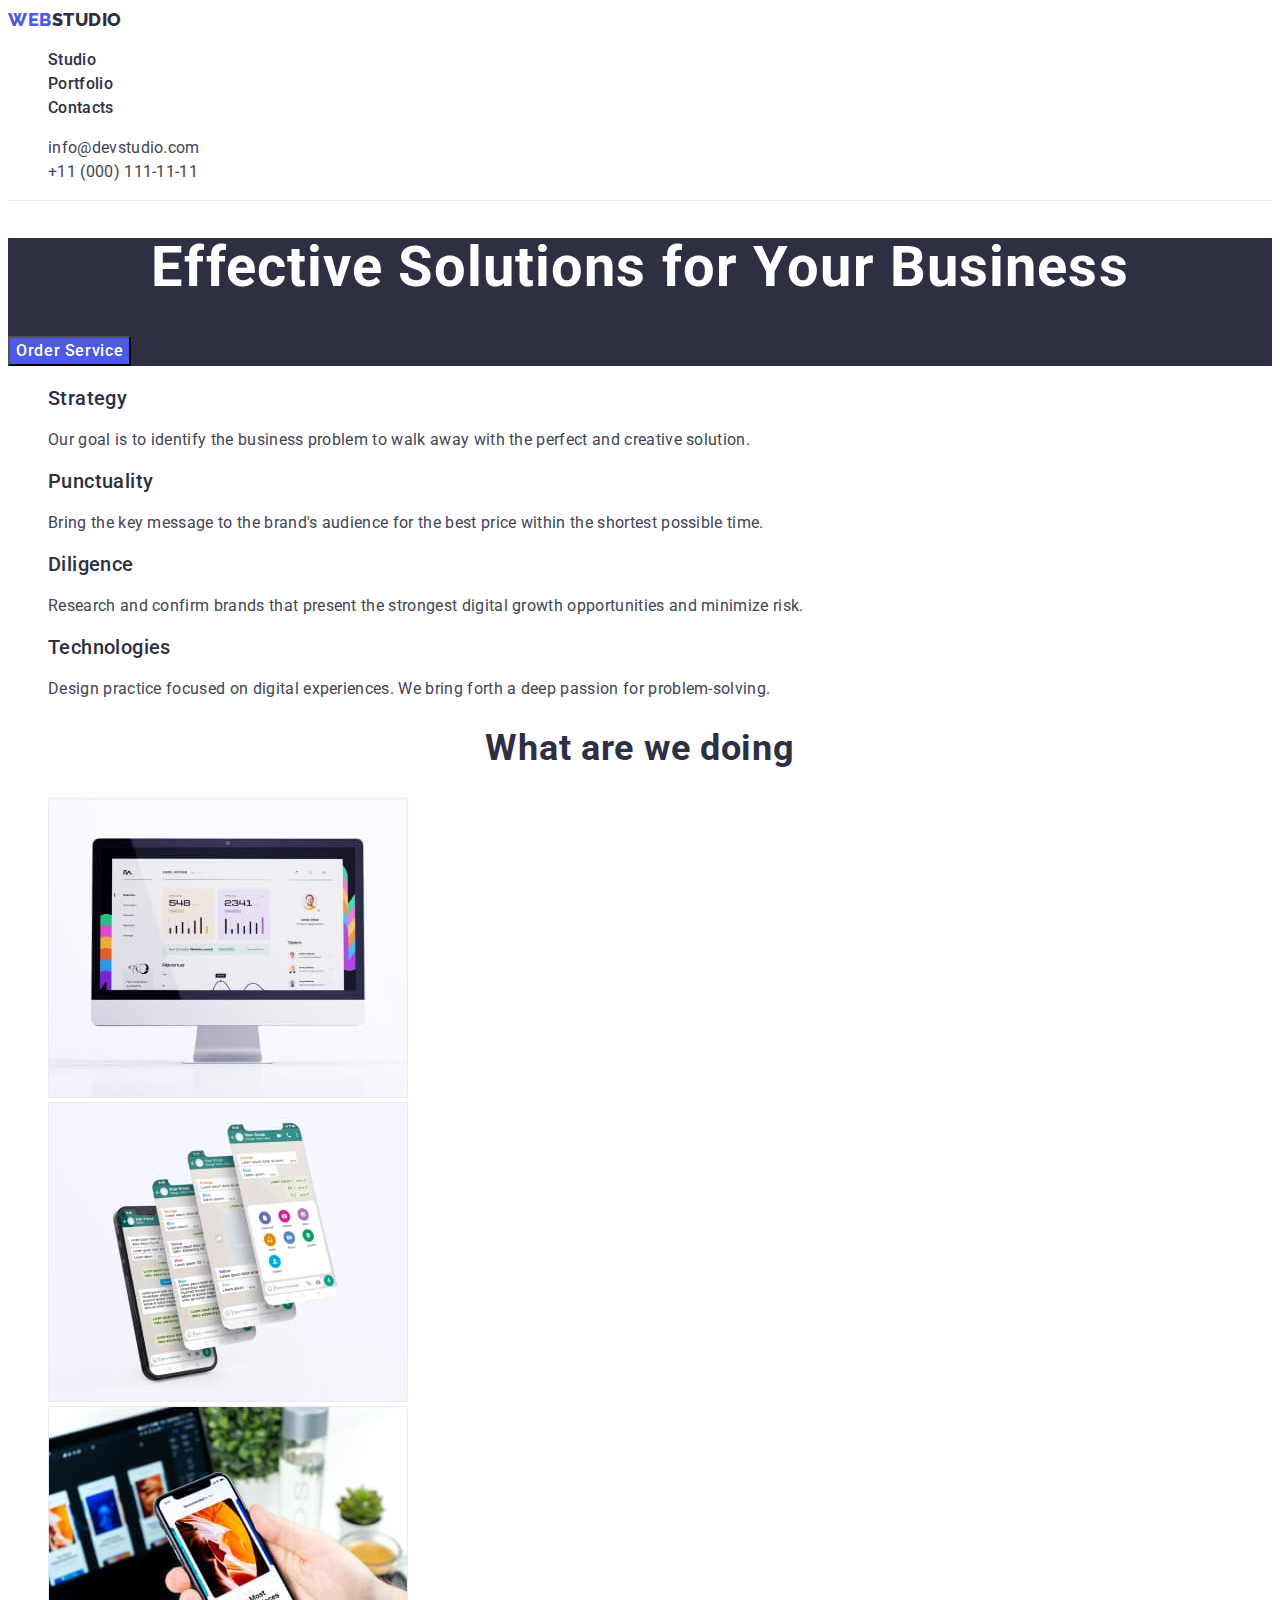
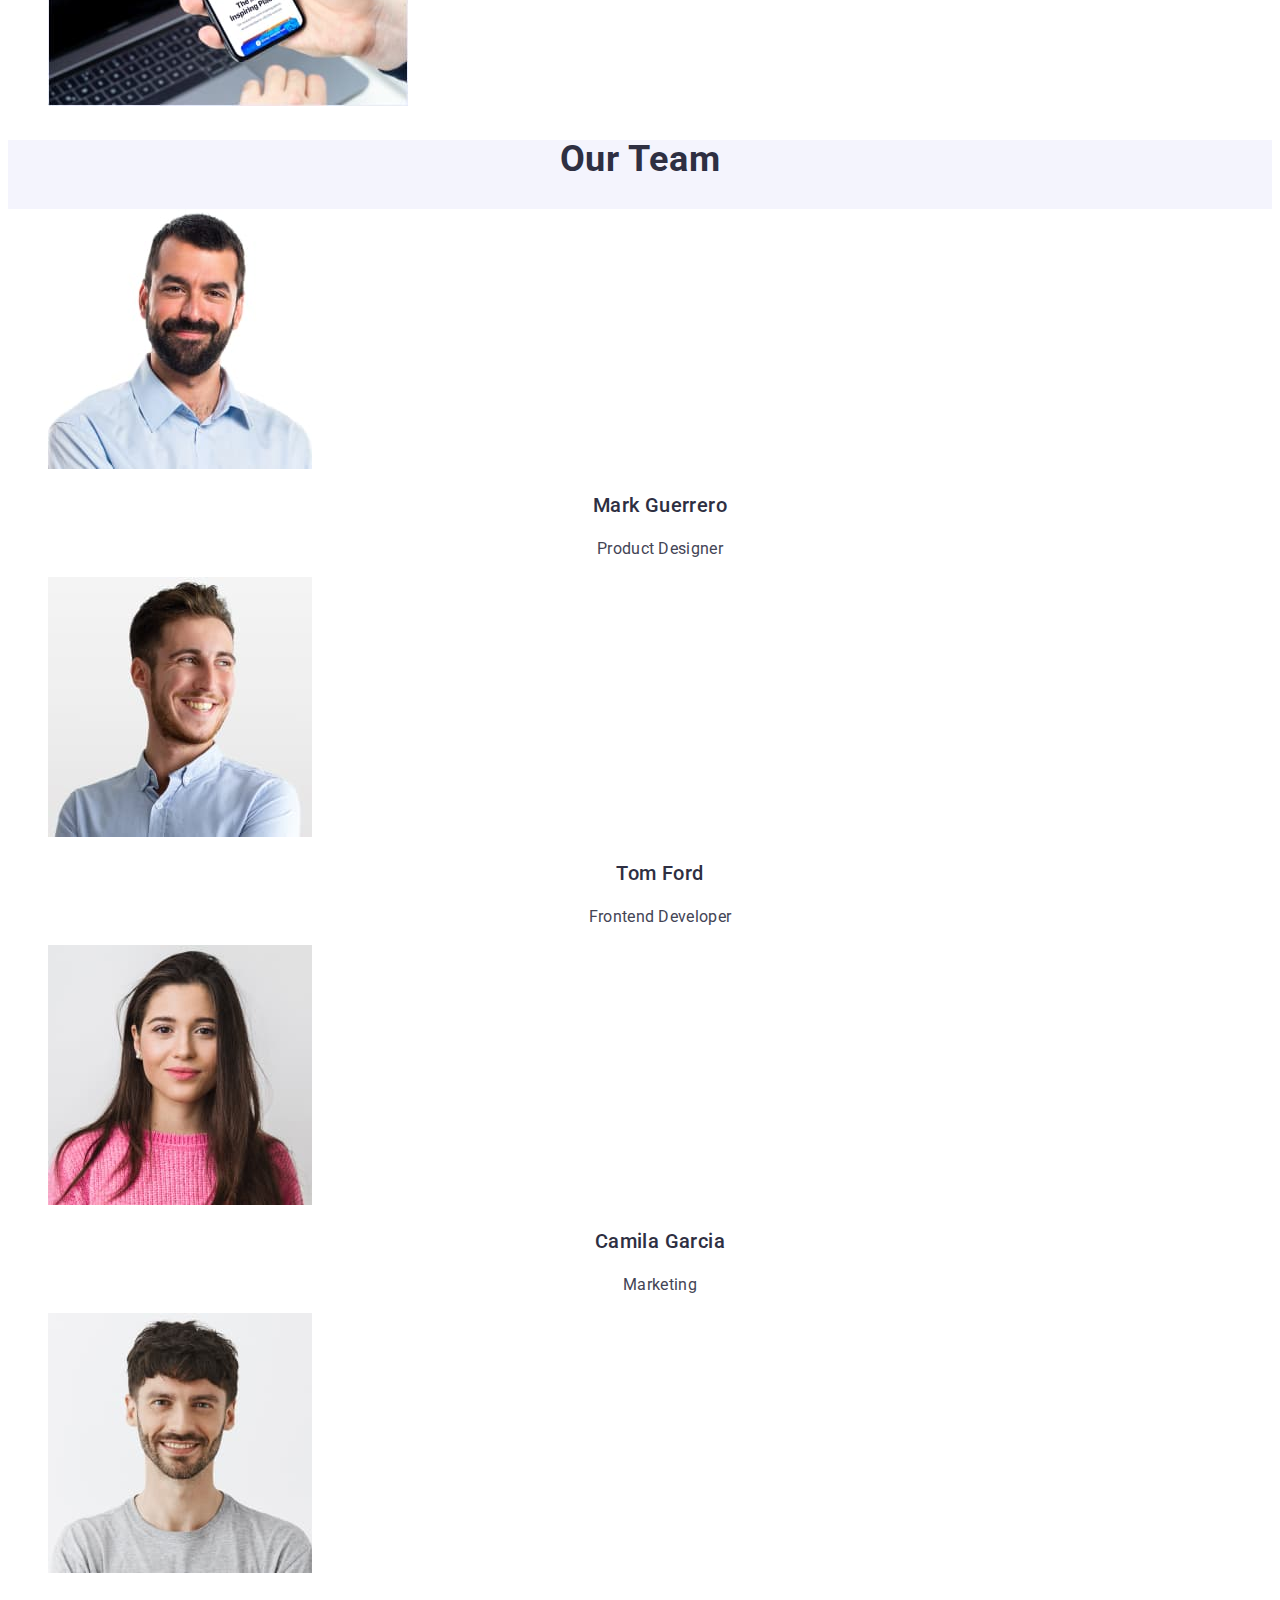
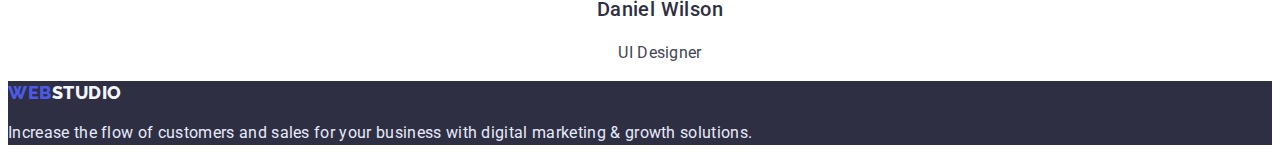
<file: index.html>
<!DOCTYPE html>
<html lang="en">
<head>
    <meta charset="UTF-8">
    <meta http-equiv="X-UA-Compatible" content="IE=edge">
    <meta name="viewport" content="width=device-width, initial-scale=1.0">
    <title>WebStudio</title>
    <link rel="preconnect" href="https://fonts.googleapis.com">
<link rel="preconnect" href="https://fonts.gstatic.com" crossorigin>
<link href="https://fonts.googleapis.com/css2?family=Raleway:wght@800&family=Roboto:wght@400;500;700;900&display=swap" rel="stylesheet">
    <link rel="stylesheet" href="css/styles.css">
</head>
<body>
    <!-- header -->
   <header class="header">
    <nav class="nav">
<a class="logo-link-light-theme" href="WebStudio"><span class="accent">Web</span><span class="style">Studio</span></a>
<ul class="list-link">
    <li><a class="list-link-item" href="Studio"> Studio</a></li>

    <li><a class="list-link-item" href="./portfolio.html"> Portfolio</a></li>

    <li><a class="list-link-item" href="Contacts"> Contacts</a></li>
</ul>
    </nav>
    <ul class="list-contacts">
       <li><a class="list-contacts-mail" href="mailto:info@devstudio.com"> info@devstudio.com</a></li>
       <li><a class="list-contacts-phone-number" href="tel:+11(000)1111111"> +11 (000) 111-11-11</a></li>
    </ul> 
</header>
<main>
    <!-- section hero -->
<section class="hero">
    <h1 class="main-title">Effective Solutions for Your Business</h1>
    <button class="modal-button" type="button">Order Service</button>
</section>
<section class="skills"><h2 class="visually-hidden">skills</h2>
    <ul class="menu-skills">
        <li class="menu-skills-item">
            <h3 class="menu-skills-suptitle">Strategy</h3>
        <p class="skill-description">Our goal is to identify the business
            problem to walk away with the perfect and creative solution. </p></li>
        <li class="menu-skills-item">
            <h3 class="menu-skills-suptitle">Punctuality</h3>
        <p class="skill-description">Bring the key message to the brand's audience for the best price within the shortest possible time.</p></li> 
        <li class="menu-skills-item">
            <h3 class="menu-skills-suptitle">Diligence</h3>
        <p class="skill-description">Research and confirm brands that present the strongest digital growth opportunities and minimize risk.</p></li>
        <li class="menu-skils-item">
            <h3 class="menu-skills-suptitle">Technologies</h3>
        <p class="skill-description">Design practice focused on digital experiences. We bring forth a deep passion for problem-solving.</p></li> 
    </ul>
</section>
<section class="photos-work">
    <h2 class="photos-work-title">What are we doing</h2>
    <ul class="list-photo-work"> 
       <li class="illustration"><img src="./images/image1.jpg" alt="image1" width="360" height="300">
    </li> 
       <li class="illustraition"><img src="./images/image2.jpg" alt="image2" width="360" height="300">
    </li>
       <li class="illustraition"><img src="./images/image3.jpg" alt="image3" width="360" height="300">
    </li>
    </ul>
    </section>
<section class="team-card">
    <h2 class="team-card-title">Our Team</h2>
    <ul class="list-team-card">
        <li class="personal-photo"><img src="./images/portrait1.jpg" alt="foto portrait" width="264">
            <h3 class="name">Mark Guerrero</h3>
            <p class="profession-name">Product Designer</p></li>
        <li class="personal-photo"></li><img src="./images/portrait2.jpg" alt="foto portrait" width="264">
            <h3 class="name">Tom Ford</h3>
            <p class="profession-name">Frontend Developer</p></li>
        <li class="personal-photo"></li><img src="./images/portrait3.jpg" alt="foto portrait" width="264">
            <h3 class="name">Camila Garcia</h3>
            <p class="profession-name">Marketing</p></li>
        <li class="personal-photo"></li><img src="./images/portrait4.jpg" alt="foto portrait" width="264">
            <h3 class="name">Daniel Wilson</h3>
            <p class="profession-name">UI Designer</p></li>
    </ul>  
</section>
</main> 
   <footer class="footer">
    <a class="logo-link-dark-theme" href="WebStudio"><span class="accent">Web</span><span class="style">Studio</span></a>
    <p class="footer-text">Increase the flow of customers and sales for your business with digital marketing & growth solutions.</p>
</footer>
</body>
</html>
</file>
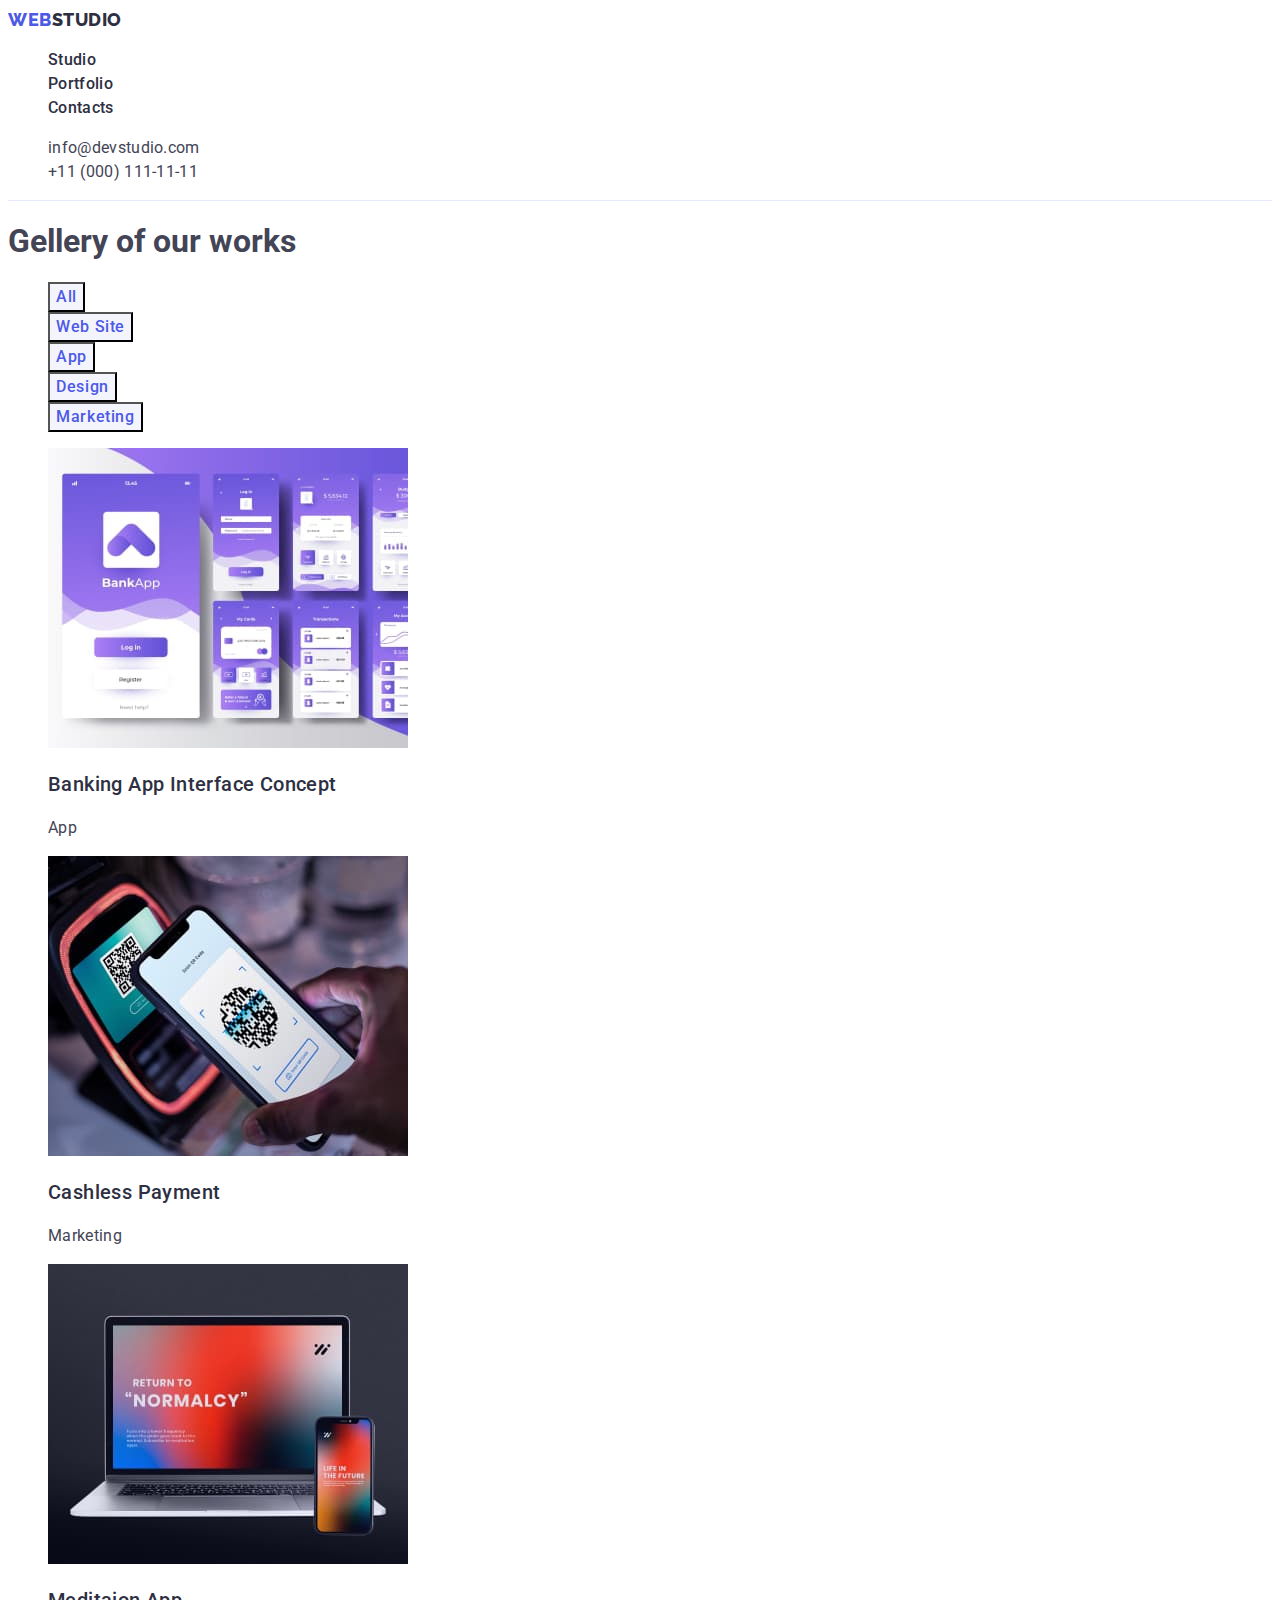
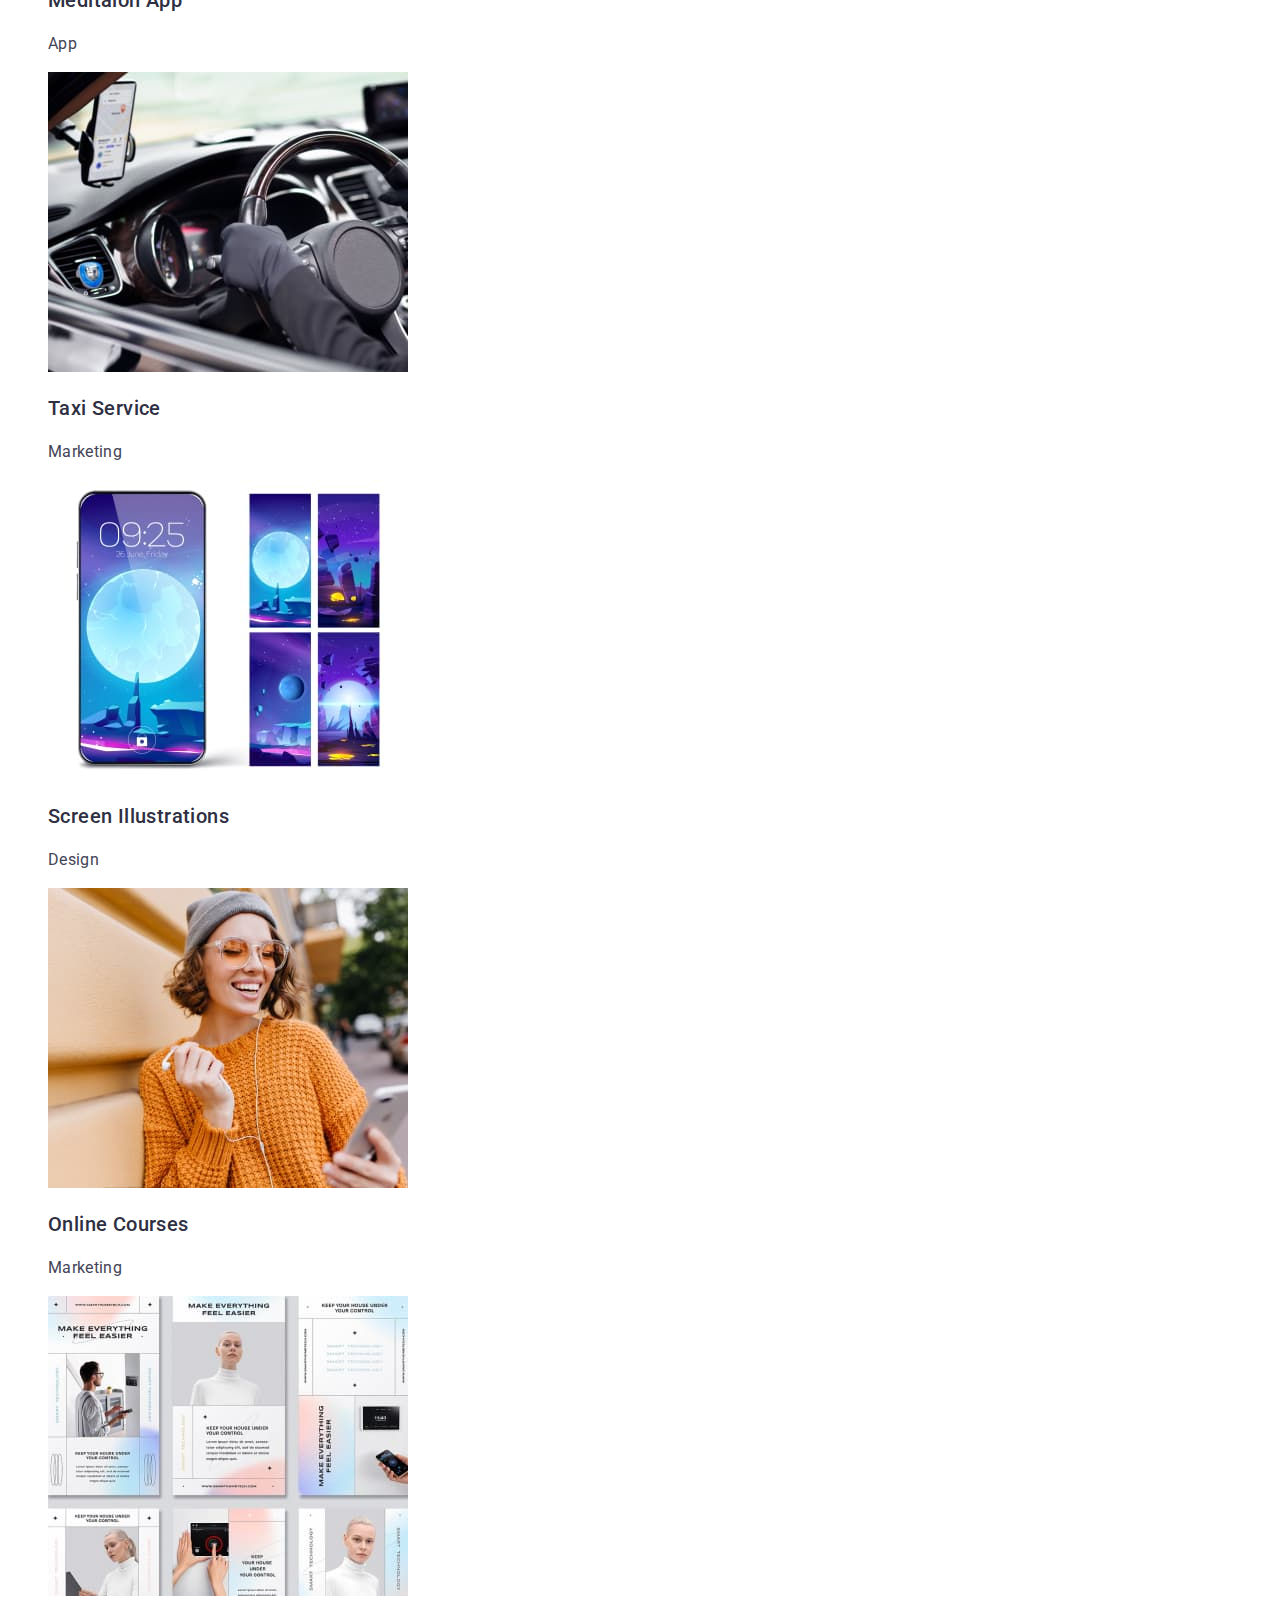
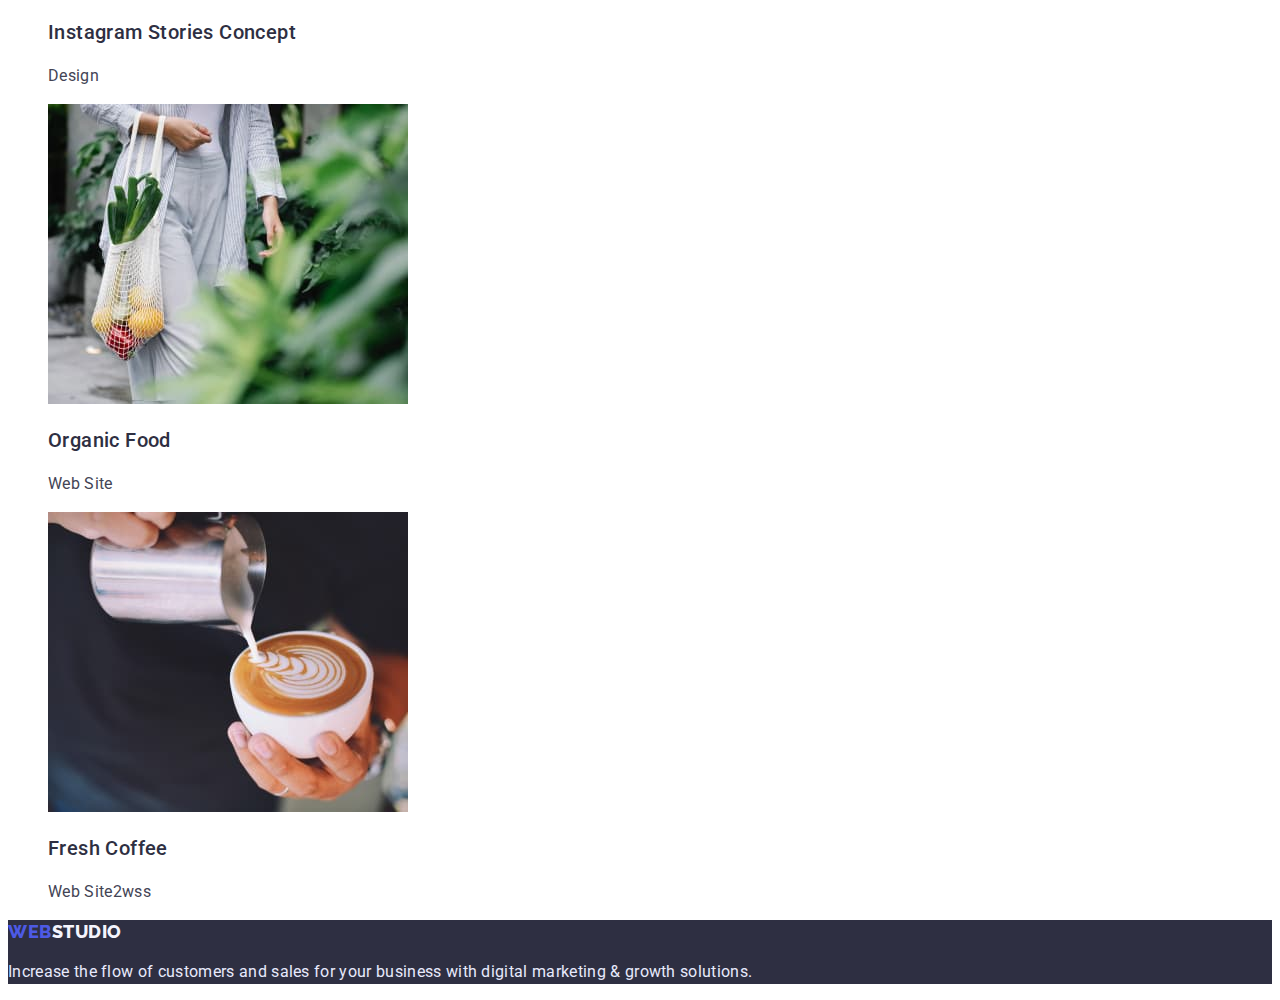
<file: portfolio.html>
<!DOCTYPE html>
<html lang="en">
<head>
    <meta charset="UTF-8">
    <meta http-equiv="X-UA-Compatible" content="IE=edge">
    <meta name="viewport" content="width=device-width, initial-scale=1.0">
    <title>WebStudio</title>
    <link rel="preconnect" href="https://fonts.googleapis.com">
<link rel="preconnect" href="https://fonts.gstatic.com" crossorigin>
<link href="https://fonts.googleapis.com/css2?family=Raleway:wght@800&family=Roboto:wght@400;500;700;900&display=swap" rel="stylesheet">
    <link rel="stylesheet" href="css/styles.css">
</head>
<body>
    <!-- header -->
  <header class="header">
    <nav class="nav">
<a class="logo-link-light-theme" href="WebStudio"><span class="accent">Web</span><span class="style">Studio</span></a>
<ul class="list-link">
    <li><a class="list-link-item" href="Studio"> Studio</a></li>

    <li><a class="list-link-item" href="./portfolio.html"> Portfolio</a></li>
   
    <li><a class="list-link-item" href="Contacts"> Contacts</a></li>
</ul>
    </nav>
    <ul class="list-contacts">
       <li><a class="list-contacts-mail" href="mailto:info@devstudio.com"> info@devstudio.com</a></li>
       <li><a class="list-contacts-phone-number" href="tel:+11(000)1111111"> +11 (000) 111-11-11</a></li>
    </ul> 
    <!--  -->
</header>
<main> 
    <section class="gellery">
        <h1 class="gellery-title">Gellery of our works</h1>
        <ul class="list-button">
            <li><button class="button" type="button">All</span></button></li>
            <li><button class="button" type="button">Web Site</span></button></li>
            <li><button class="button" type="button">App</span></button></li>
            <li><button class="button" type="button">Design</span></button></li>
            <li><button class="button" type="button">Marketing</span></button></li>
        </ul>
        <!----About projects, images and description-->
        <ul class="list-projects">
            <li class="project-card"><a><img src="./Gellery/img1.jpg" alt="img1" width="360" height="300">
            <h3 class="list-projects-title">Banking App Interface Concept</h3>
            <p class="text">
                App 
            </p></a></li>
            <li class="project-card"><a><img src="./Gellery/img2.jpg" alt="img2" width="360" height="300">
            <h3 class="list-projects-title">Cashless Payment</h3>
            <p class="text">
                Marketing
            </p></a></li>
            <li class="project-card"><a><img src="./Gellery/img3.jpg" alt="img3" width="360" height="300">
            <h3 class="list-projects-title">Meditaion App</h3>
            <p class="text">
                App 
            </p></a></li>
            <li class="project-card"><a><img src="./Gellery/img4.jpg" alt="img4" width="360" height="300">
            <h3 class="list-projects-title">Taxi Service</h3>
            <p class="text">
                Marketing
            </p></a></li>
            <li class="project-card"><a><img src="./Gellery/img5.jpg" alt="img5" width="360" height="300">
            <h3 class="list-projects-title">Screen Illustrations</h3>
            <p class="text">
                Design
            </p></a></li>
            <li class="project-card"><a><img src="./Gellery/img6.jpg" alt="img6" width="360" height="300">
            <h3 class="list-projects-title">Online Courses</h3>
            <p class="text">
                Marketing
            </p></a></li>
            <li class="project-card"><a><img src="./Gellery/img7.jpg" alt="img7" width="360" height="300">
            <h3 class="list-projects-title">Instagram Stories Concept</h3>
            <p class="text">
                Design
            </p></a></li>
            <li class="project-card"><a><img src="./Gellery/img8.jpg" alt="img8" width="360" height="300">
            <h3 class="list-projects-title">Organic Food</h3>
            <p class="text">
                Web Site
            </p></a></li>
            <li class="project-card"><a><img src="./Gellery/img9.jpg" alt="img9" width="360" height="300">
            <h3 class="list-projects-title">Fresh Coffee</h3>
            <p class="text">
                Web Site2wss
            </p></a></li>
        </ul>
    </section>
  
</main>
<footer class="footer">
    <a class="logo-link-dark-theme" href="WebStudio"><span class="accent">Web</span><span class="style">Studio</span></a>
 <p class="footer-text">Increase the flow of customers and sales for your business with digital marketing & growth solutions.</p>
</footer>
</body>
</html>
</file>
<file: css/styles.css>
/* основні кольори тексту ,фону,виділення */
:root {
    --primary-color-text: #434455;
    --secondary-color-text: #2E2F42;
    --normal-color: #4D5AE5;
    --active-color:#404BBF;
}
/* основні властивості тексту */
body {
    font-family: 'Roboto',sans-serif;
   color: var(--primary-color-text);
   background-color: #FFFFFF;
}
/*------ header--------- */
.header {
/* CORNFLOWER */
border-bottom: 1px solid #E7E9FC;
}
/* navigation */
/* LOGO */
 .logo-link-light-theme{
    text-decoration: none;
}
.logo-link-light-theme {
    font-family: 'Raleway', sans-serif;
font-weight: 800;
font-size: 18px;
line-height: 1.33;
/* identical to box height, or 133% */
letter-spacing: 0.03em;
    color: var(--normal-color);
    text-transform: uppercase;
}
 .style{
    color: var(--secondary-color-text);
}
.list-link{
    list-style: none;
} 
.list-link .list-link-item{
    font-weight: 500;
font-size: 16px;
line-height: 1.5;
/* identical to box height, or 150% */
letter-spacing: 0.02em;
color: var(--secondary-color-text)
}
.list-link-item:hover,
.list-link-item:focus{
    color: var( --active-color);
}
.list-link-item{   
text-decoration: none;
}

.list-contacts{
    list-style: none;
}
.list-contacts :hover{
    color: var( --active-color);
}

.list-contacts :focus{
    color: var( --active-color);
}
.list-contacts-mail {
    text-decoration: none;   
font-size: 16px;
line-height: 1.5;
/* identical to box height, or 150% */
 letter-spacing: 0.02em;
color: var(--primary-color-text);
}
.list-contacts-phone-number {
    text-decoration: none;
font-size: 16px;
line-height: 1.5;
/* identical to box height, or 150% */
 letter-spacing: 0.02em;
color: var(--primary-color-text);
}

/* -------section hero-------- */
.hero {
    background-color: var(--secondary-color-text);
}
/* ----------Заголовок------- */
.main-title {
font-weight: 700;
font-size: 56px;
line-height: 1.07em;
/* or 107% */

text-align: center;
letter-spacing: 0.02em;

color: #FFFFFF;
}
.modal-button{
    font-family: inherit;
    background: var( --normal-color);
    font-weight: 500;
font-size: 16px;
line-height: 1.5;
/* identical to box height, or 150% */

letter-spacing: 0.04em;

color: #FFFFFF;
}

.modal-button:hover,
.modal-button:focus{
    background-color: var( --active-color);
}
.modal-button{
    cursor: pointer;
}
h2, h3{
    color: var(--secondary-color-text);
}
/* --------section----- */

.visually-hidden {
        position: absolute;
          white-space: nowrap;
          width: 1px;
          height: 1px;
          overflow: hidden;
          border: 0;
          padding: 0;
          clip: rect(0 0 0 0);
          clip-path: inset(50%);
          margin: -1px;
      } 

.menu-skills {
    list-style: none;
}

.menu-skills-suptitle {
font-weight: 500;
font-size: 20px;
line-height: 1.2;
/* identical to box height, or 120% */

letter-spacing: 0.02em;
}
.skill-description {
font-size: 16px;
line-height: 1.2;
/* or 150% */

letter-spacing: 0.02em;
}

/* --------section------ */

.photos-work-title {
font-weight: 700;
font-size: 36px;
line-height: 1.1;
/* identical to box height, or 111% */

text-align: center;
letter-spacing: 0.02em;
}
.list-photo-work{
    list-style: none;
}
/* -------section--------- */
.team-card{
    background: #F4F4FD;
}
.team-card-title {
font-weight: 700;
font-size: 36px;
line-height: 1.1;
/* identical to box height, or 111% */

text-align: center;
letter-spacing: 0.02em;
}
.list-team-card{
    list-style: none;
    background: #FFFFFF;
} 

.name {
font-weight: 500;
font-size: 20px;
line-height:1.2;
/* identical to box height, or 120% */

text-align: center;
letter-spacing: 0.02em;
}
.profession-name {
font-size: 16px;
line-height: 1.5;
/* identical to box height, or 150% */

text-align: center;
letter-spacing: 0.02em;
}

/* css для portfolio.html */


.list-button{
    list-style: none;
}
.button{

/* CLOUD */

background: #F4F4FD;
/* CORNFLOWER */
font-family: 'Roboto',sans-serif;
font-weight: 500;
font-size: 16px;
line-height: 1.5;
/* identical to box height, or 150% */

align-items: center;
text-align: center;
letter-spacing: 0.04em;

/* IRIS */
color:var(--normal-color);
}
.button{
    cursor: pointer;
}
.button:hover,
.button:focus{
    /* OCEAN */
    
    background:var(--active-color);
    font-weight: 500;
    font-size: 16px;
    line-height: 1.5;
    /* identical to box height, or 150% */
    
    text-align: center;
    letter-spacing: 0.04em;
    
    color: #FFFFFF;
}

.list-projects{
    list-style: none; 
}
.project-card{
    background: #FFFFFF;
}
.list-projects-title{
font-weight: 500;
font-size: 20px;
line-height: 1.2;
/* identical to box height, or 120% */
letter-spacing: 0.02em;
}
.text{
font-weight: 400;
font-size: 16px;
line-height: 1.5;
/* identical to box height, or 150% */

letter-spacing: 0.02em;
    
    /* NAVY BLUE */
    
    color: var(--primary-color-text)
}


.footer {
    background-color:  var(--secondary-color-text);
}
.logo-link-dark-theme {
    text-decoration: none;
}
 .logo-link-dark-theme{
    font-family: 'Raleway', sans-serif;
    font-weight: 800;
    font-size: 18px;
    line-height: 1.33;
    /* identical to box height, or 133% */
    letter-spacing: 0.03em;
        color: var(--normal-color);
        text-transform: uppercase;
}
.logo-link-dark-theme .style{
    color: #F4F4FD;
}
.footer-text {
font-weight: 400;
font-size: 16px;
line-height: 1.5;
/* or 150% */

letter-spacing: 0.02em;

/* CORNFLOWER */

color: #E7E9FC;
}
</file>
